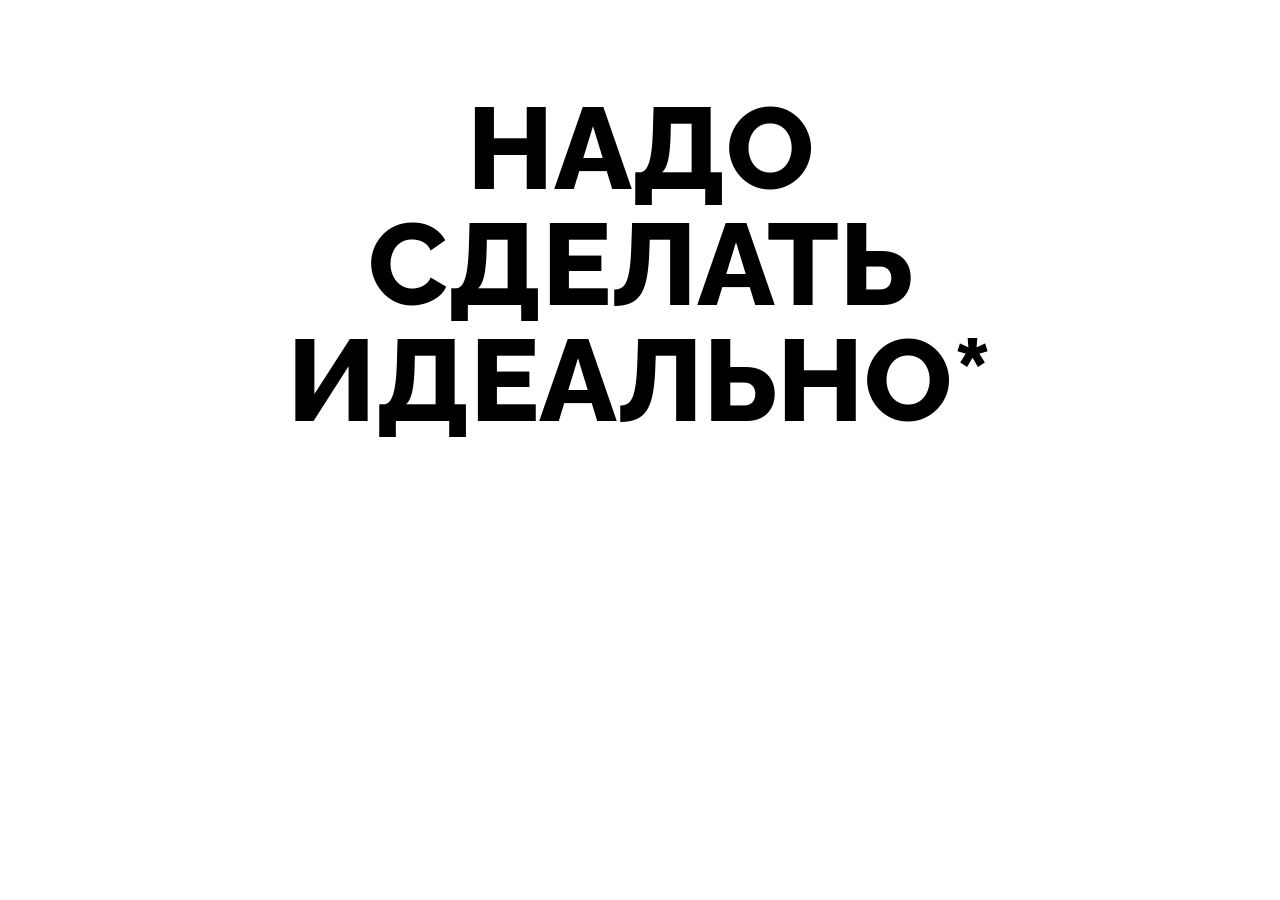
<file: Desktop/nado-sdelat-idealno/index.html>
<!DOCTYPE html>
<html lang="ru">
<head>
    <meta charset="UTF-8">
    <meta name="viewport" content="width=device-width, initial-scale=1.0">
    <link rel="stylesheet" href="./styles/style.css">
    <link rel="stylesheet" href="./styles/fonts.css">
    <link rel="icon" href="./nado_sdelat_idealno-main/favicon.png">
    <title>Надо сделать идеально</title>
</head>
<body class="body">
    <div class="main__title-container">
        <h1 class="main__title">
            <span class="title__row">Надо</span>
            <span class="title__row">сделать</span>
            <span class="title__row">идеально*</span>
        </h1>
    </div>
    <div class="video__container">
        <video class="video__content" src="./nado_sdelat_idealno-main/video/cover-video.mp4" autoplay loop muted poster></video>
    </div>
</body>
</html>
</file>
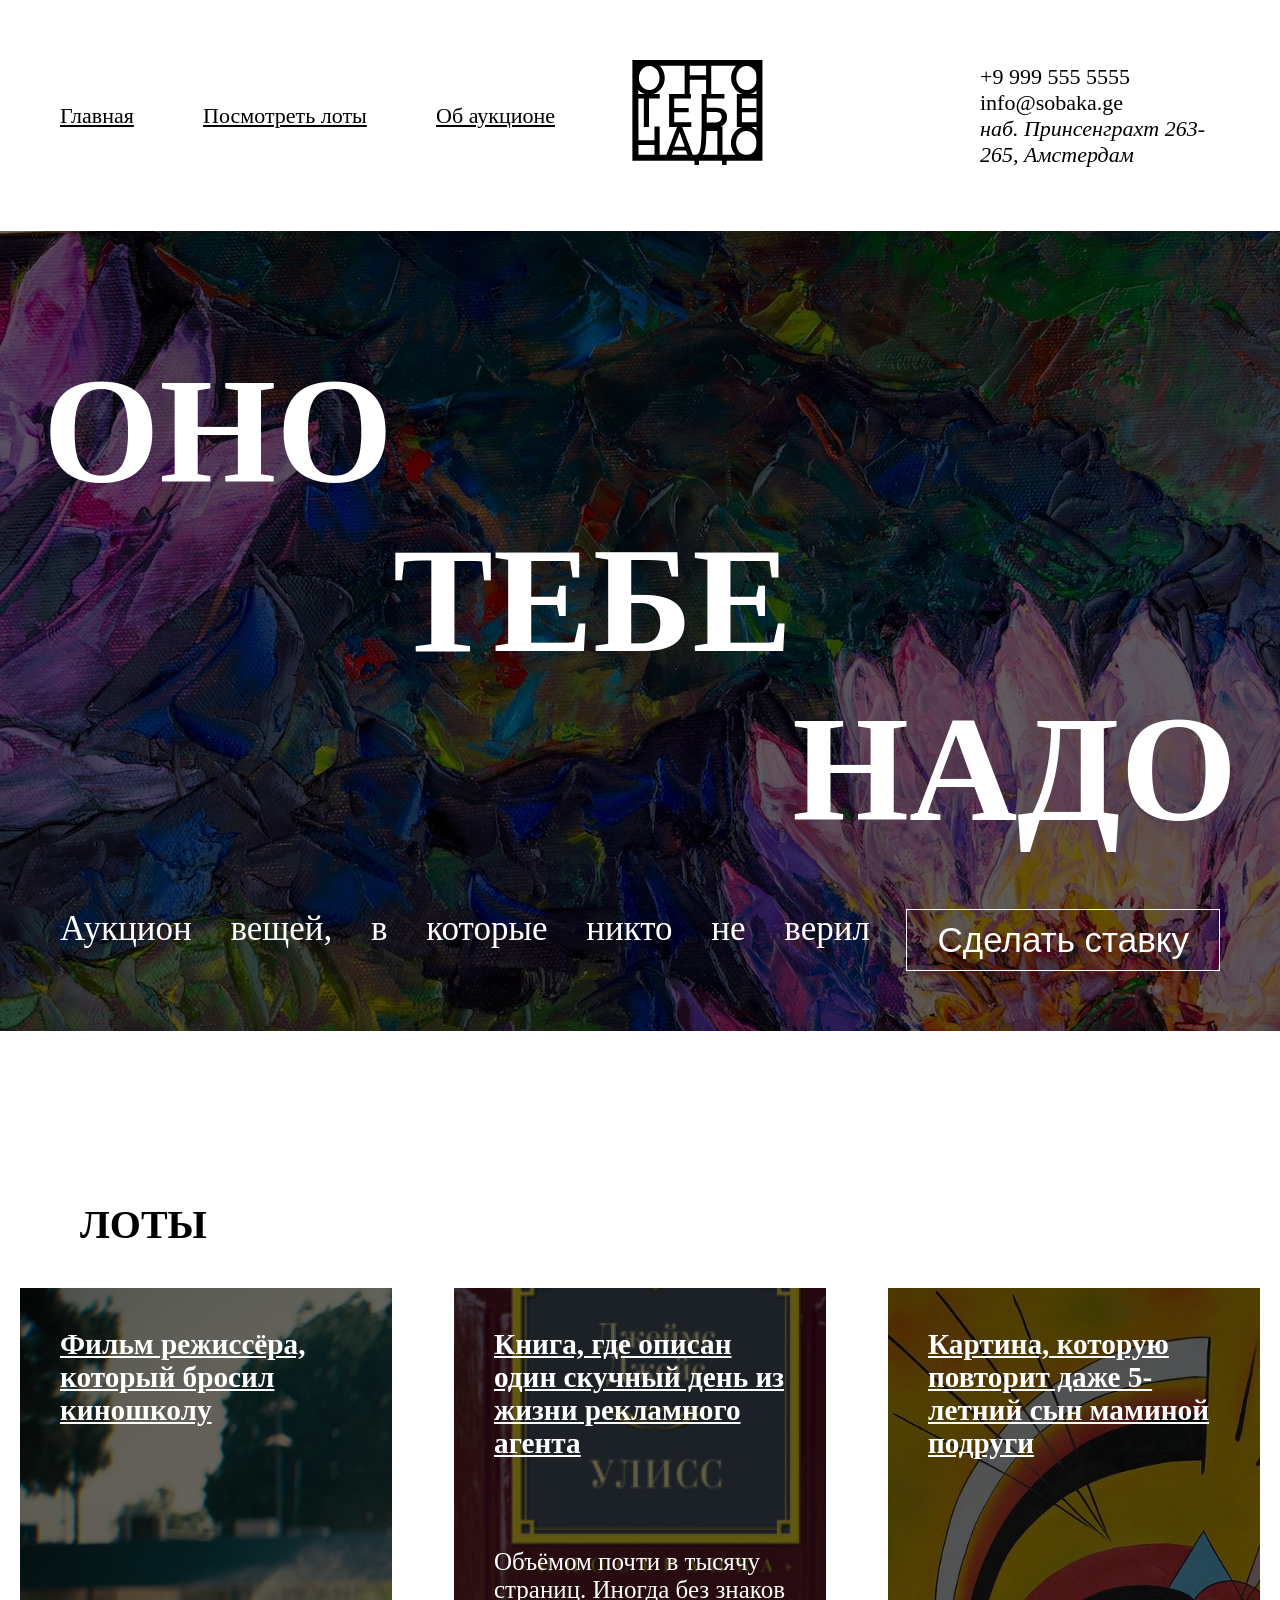
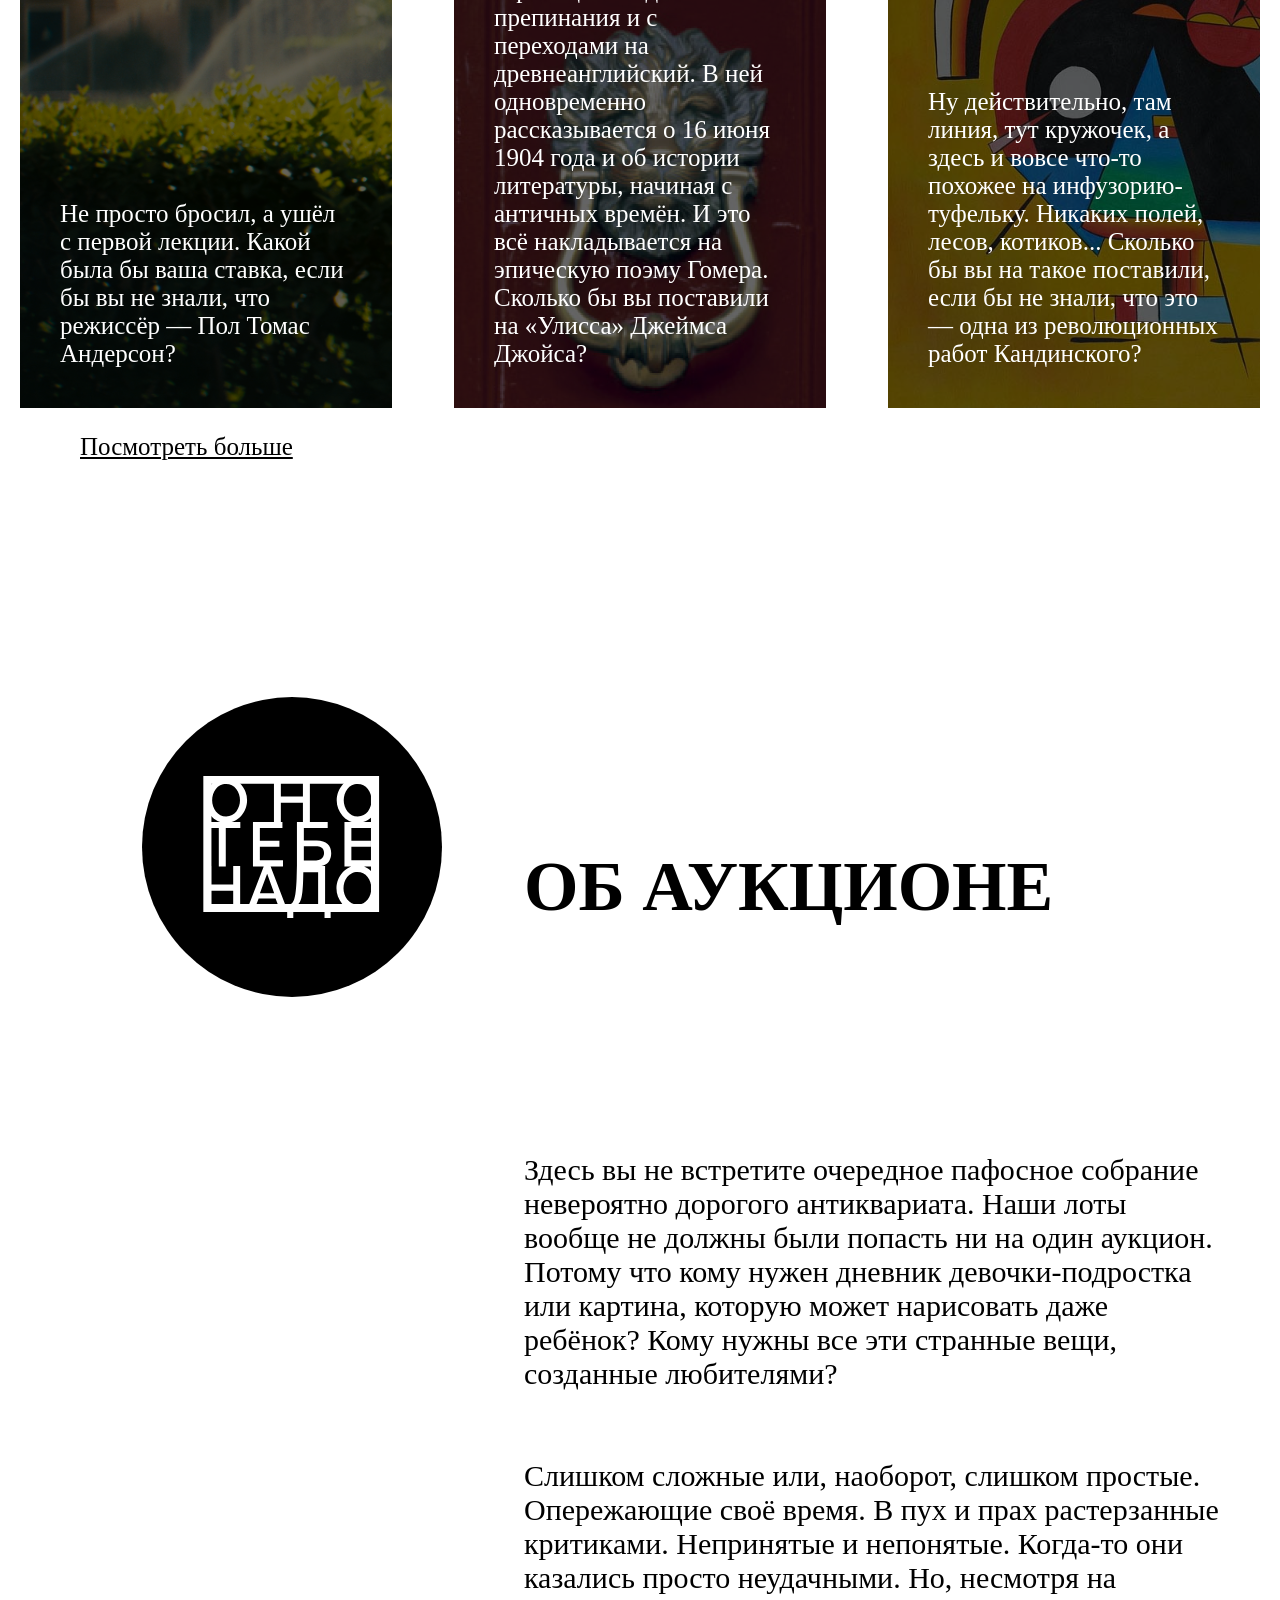
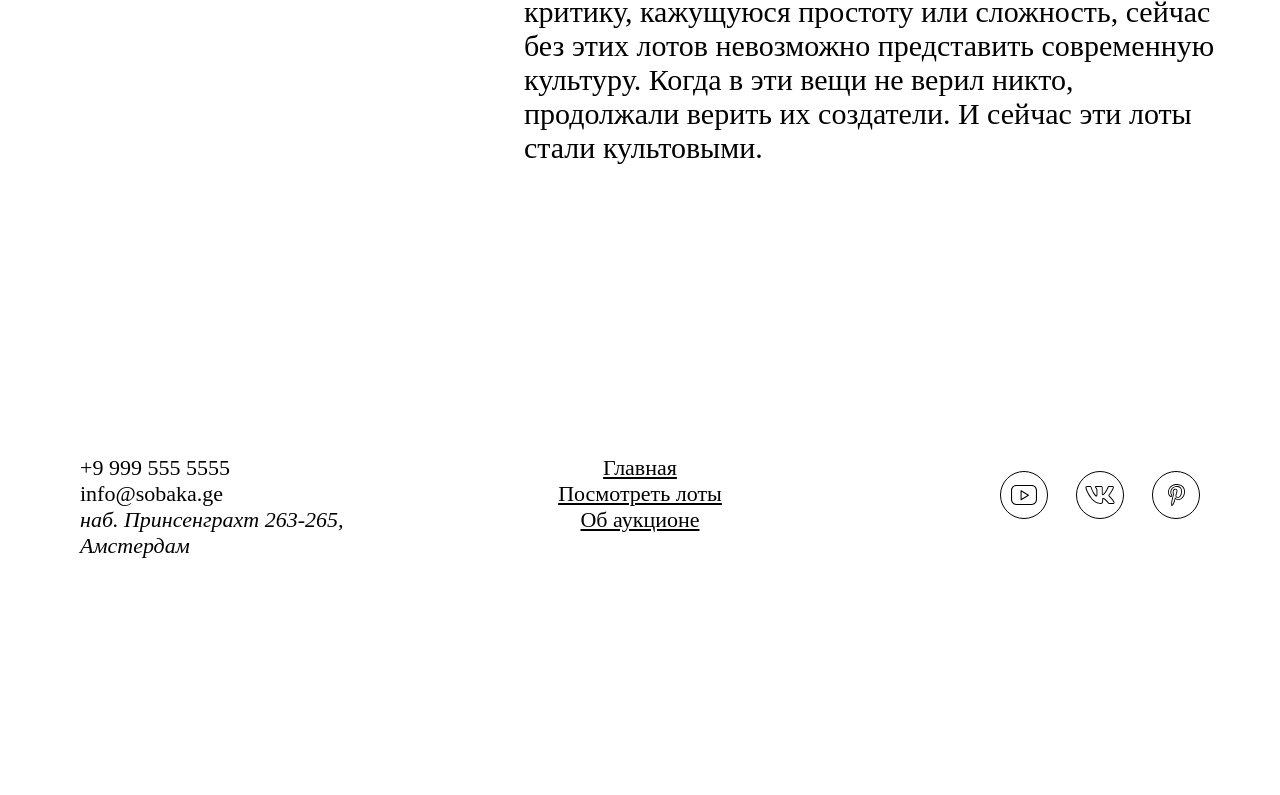
<file: Desktop/2_course_study/yandex.practicum/first-project/index.html>
<!DOCTYPE html>
<html lang="ru">
<head>
    <meta charset="UTF-8">
    <meta name="viewport" content="width=device-width, initial-scale=1.0">
    <title>Document</title>
    <link rel="stylesheet" href="./styles/style.css">
</head>
<body>
    <header class="header">
        <nav class="nav__bar">
            <a class="nav__link" id="active_link">Главная</a>
            <a class="nav__link">Посмотреть лоты</a>
            <a class="nav__link">Об аукционе</a>
        </nav>
        <a class="logo">
            <img src="./images/logo.svg" alt="logo">
        </a>
        <div class="information">
            <p class="telephone_number">+9 999 555 5555</p>
            <p class="email">info@sobaka.ge</p>
            <address>
                наб. Принсенграхт 263-265, Амстердам
            </address>
        </div>

    </header>
    <main class="main">
        <section class="cover">
            <div class="overlay">
                <div class="cover__content">
                    <h1 class="cover__title">
                        <span class="text_left">Оно</span>
                        <span class="text_center">тебе</span>
                        <span class="text_right">надо</span>
                    </h1>
                    <div class="description">
                        <p class="text_in_description">
                            Аукцион вещей, в которые никто не верил
                        </p>
                        <button class="button_in_cover">
                            Сделать ставку
                        </button>
                    </div>
                </div>
            
            
            </div>
        </section>
        <section class="lots">
            <h1 class="lots_title">
                Лоты
            </h1>
            <ul class="lots_list">
                <li class="lot_1">
                    <div class="slot_overlay">
                        <a class="link_in_slot">
                            <article class="lot_text-content">
                                <h3 class="lot_title">
                                    Фильм режиссёра, который бросил киношколу
                                </h3>
                                <p class="lot_text">
                                    Не просто бросил, а ушёл с первой лекции. Какой была бы ваша ставка, если бы вы не знали, что режиссёр — Пол Томас Андерсон?
                                </p>
                            </article>
                        </a>
                    </div>
                </li>
                <li class="lot_2">
                    <div class="slot_overlay">
                        <a class="link_in_slot">
                            
                            <article class="lot_text-content">
                                <h3 class="lot_title">
                                    Книга, где описан один скучный день из жизни рекламного агента
                                </h3>
                                <p class="lot_text">
                                    Объёмом почти в тысячу страниц. Иногда без знаков препинания и с переходами на древнеанглийский. В ней одновременно рассказывается о 16 июня 1904 года и об истории литературы, начиная с античных времён. И это всё накладывается на эпическую поэму Гомера. Сколько бы вы поставили на «Улисса» Джеймса Джойса?
                                </p>
                            </article>
                        
                        </a>
                    </div>
                </li>
                <li class="lot_3">
                    <div class="slot_overlay">
                        <a class="link_in_slot">
                            <article class="lot_text-content">
                                <h3 class="lot_title">
                                    Картина, которую повторит даже 5-летний сын маминой подруги
                                </h3>
                                <p class="lot_text">
                                    Ну действительно, там линия, тут кружочек, а здесь и вовсе что-то похожее на инфузорию-туфельку. Никаких полей, лесов, котиков... Сколько бы вы на такое поставили, если бы не знали, что это — одна из революционных работ Кандинского?
                                </p>
                            </article>
                        </a>
                    </div>
                </li>
            </ul>
            <a class="link" id="slots_down_link">
                Посмотреть больше
            </a>
        </section>
        <section class="about">
            <div class="about_logo">
                <div id="logo_icon"><img id="logo__about" src="./images/logo.svg"></div>
            </div>
            <div class="space_between"></div>
            <h1 class="about_title">
                Об аукционе
            </h1>
            <p class="about_text text_1">
                Здесь вы не встретите очередное пафосное собрание невероятно дорогого антиквариата. Наши лоты вообще не должны были попасть ни на один аукцион. Потому что кому нужен дневник девочки-подростка или картина, которую может нарисовать даже ребёнок? Кому нужны все эти странные вещи, созданные любителями?
            </p>
            <p class="about_text text_2">
                Слишком сложные или, наоборот, слишком простые. Опережающие своё время. В пух и прах растерзанные критиками. Непринятые и непонятые. Когда-то они казались просто неудачными. Но, несмотря
на критику, кажущуюся простоту или сложность, сейчас без этих лотов невозможно представить современную культуру. Когда в эти вещи не верил никто, продолжали верить их создатели. И сейчас эти лоты стали культовыми.  
            </p>
        </section>
    </main>
    <footer class="footer">
        <div id="information">
            <p class="telephone_number">+9 999 555 5555</p>
            <p class="email">info@sobaka.ge</p>
            <address>
                наб. Принсенграхт 263-265, Амстердам
            </address>
        </div>
        <nav class="footer_navigation">
            <a class="active_link nav__link">Главная</a>
            <a class="nav__link">Посмотреть лоты</a>
            <a class="nav__link">Об аукционе</a>

        </nav>
        <ul class="footer_social_media">
            <li id="youtube">
                <img src="./images/YouTube.svg" alt="youtube">
            </li>
            <li id="vkontakte">
                <img src="./images/VK.svg" alt="youtube">
            </li>
            <li id="pinterest">
                <img src="./images/Pinterest.svg" alt="youtube">
            </li>
        </ul>
    </footer>
</body>
</html>
</file>
<file: Desktop/nado-sdelat-idealno/styles/style.css>
*,
*::after,
*::before{
    box-sizing: border-box;
}

html {
    height: 100%;
}

h1,
p,
body {
    padding: 0;
    margin: 0;
}

body {
    height: 100%;
    width: 100vw;
    overflow-x: hidden;
    position: relative;
}

.video__container {
    width: 100vw;
    height: 100vh;
    position: absolute;
    z-index: -1;
}

.main__title {
    display: flex;
    flex-direction: column;
    align-items: center;
    z-index: 0;
    text-align: center;
    font-family: 'Raleway';
    font-style: 'ExtraBold';
    font-weight: 900;
    font-size: 116px;
    letter-spacing: 3.5%;
    text-transform: uppercase;
    line-height: 100%;
    cursor: pointer;
}

.main__title-container{
    display: flex;
    position: absolute;
    width: 100vw;
    margin-top: 7%;
    justify-content: center;
}



.main__title:hover::after{
    content: "На самом деле нет. \A Важнее - научиться ошибаться.";
    white-space: pre;
    background-color: white;
    border-radius: 20px;
    border: 2px black solid;
    box-shadow: 0 13px black;
    width: 700px;
    height: 130px;
    text-wrap: wrap;
    font-style: "Regular";
    font-weight: 400;
    font-size: 35px;
    text-transform: none;
    position: absolute;
    top: 25%;
    right: 7%;
    letter-spacing: 0;
    line-height: 35px;
    display: flex;
    align-items: center;
    justify-content: left;
    padding: 20px 40px;
    text-align: left;
}

.video__content {
    width: 100%;
    height: auto;
}
</file>
<file: Desktop/nado-sdelat-idealno/styles/fonts.css>
@font-face {
    font-family: 'Raleway' ;
    src: url('../nado_sdelat_idealno-main/fonts/Raleway-ExtraBold.woff') format('woff');
    font-style: 'ExtraBold';
    font-weight: 900;
}
@font-face {
    font-family: 'Raleway';
    src: url('../nado_sdelat_idealno-main/fonts/Raleway-ExtraBold.woff') format('woff2');
    font-style: 'ExtraBold';
    font-weight: 900;

}
@font-face {
    font-family: 'Raleway';
    src: url('../nado_sdelat_idealno-main/fonts/Raleway-Regular.woff') format('woff');
    font-style: 'Regular';
    font-weight: 400;

}
@font-face {
    font-family: 'Raleway';
    src: url('../nado_sdelat_idealno-main/fonts/Raleway-Regular.woff') format('woff');
    font-style: 'Regular';
    font-weight: 400;

}
</file>
<file: Desktop/2_course_study/yandex.practicum/first-project/styles/style.css>
* {
    box-sizing: border-box;
}

body,
h1,
h2,
h3,
h4,
h5,
h6,
p {
    margin: 0;
    padding: 0;
}

.header{
    display: grid;
    grid-template-areas: "navigation logo information"
    "navigation logo information"
    "navigation logo nformation";
    font-size: 22px;
    padding: 60px;
    width: 100%;
}
.nav__bar{
    grid-area: "navigation";
    align-content: center;
    justify-self: flex-start;
    display: flex;
    justify-content: space-between;
    align-items: center;
    width: 100%;
    text-decoration: underline;
    cursor: pointer;
}
.nav__link:hover{
    color: rgb(19, 19, 186);
}
.logo{
    grid-area: "logo";
    align-content: center;
    justify-self: center;
}
.information{
    grid-area: "information";
    align-content: center;
    justify-self: flex-end;
    text-wrap: wrap;
    max-width: 240px;
}

.cover{
    position: relative;
    color: white;
    height: 800px;
    background-image: url(../images/cover.jpg);

}

.text_left{
    text-align: left;
    align-self: start;
}
.text_center{
    text-align: center;
    align-self: center;
}
.text_right{
    text-align: right;
    align-self: end;
}

.cover__content{
    display: flex;
    flex-direction: column;
    justify-content: space-between;

    height: 100%;
    width: 100%;
    padding: 60px;
}

.cover__title{
    flex: 3;
    text-transform: uppercase;
    display: flex;
    justify-content: center;
    font-size: 150px;
    max-width: 75%;
    margin: auto;
    max-height: 75%;
    
}

.description{
    display: flex;
    justify-content: space-between;
    font-size: 35px;
}
.text_in_description{
    word-spacing: 30px;
}
.button_in_cover{
    background-color: rgb(255 255 255 / 0);
    border: white 1px solid;
    color: white;
    font-size: 35px;
    padding: 10px 30px;
    max-height: 80px;
    cursor: pointer;
}

.button_in_cover:hover{
    color: rgb(116, 116, 196);
    border: rgb(116, 116, 196) 1px solid;

}   

.overlay{
    position: absolute;
    width: 100%;
    height: 100%;
    background-color: rgb(0 0 0 / 0.6);
}

.lots{
    margin-top: 150px;
    padding: 20px;

}
.lots_title{
    text-transform: uppercase;
    font-size: 40px;
    margin-bottom: 40px;
    margin-left: 60px
}
#slots_down_link{
    margin-left: 60px;
    margin-top: 50px;
    text-decoration: underline;
    font-size: 25px;
    cursor: pointer;
}
#slots_down_link:hover{
    color: rgb(19, 19, 186);
}

.slot_overlay{
    width: 100%;
    height: 100%;
    background-color: rgb(0 0 0 / 0.6);
}
.slot_overlay:hover{
    background-color: rgb(0 0 0 / 0.8);
}

.lots_list{
    display: flex;
    justify-content: space-between;
    gap: 5%;
    height: 80vh;
    color: white;
    font-size: 25px;
    padding: 0;
}
.lot_text-content{
    display: flex;
    flex-direction: column;
    justify-content: space-between;
    padding: 40px;
    height: 100%;
    width: 100%;
}
.link_in_slot{
    position: relative;
    cursor: pointer;
}

.lot_title{
    text-decoration: underline;
    font-weight: bold;
}

.lot_1{
    background-size: cover;
    background-image: url(../images/lot1.jpg);
    width: 33%;
}
.lot_2{
    background-size: cover;
    background-image: url(../images/lot2.jpg);
    width: 33%;

}.lot_3{
    background-size: cover;
    background-image: url(../images/lot3.jpg);
    width: 33%;
}


.about{
    padding: 60px;
    display: grid;
    grid-template-columns: 1fr 1fr 1fr 1fr 1fr;
    grid-template-rows: 1fr 1fr 1fr 1fr;
    font-size: 30px;


}
#logo__about{
    width: 200px;
    height: auto;
    filter: invert(100%);
}
.about_logo{
    grid-area: "about_logo";
    grid-column: 1 / 3;
    grid-row: 1 / 3;
    align-self: center;
    justify-self: center;

}
/* .about_content{
    grid-area: "about_content";
    grid-column: 3 / -1;
    grid-row: 1 / -1;
    /* display: flex;
    flex-direction: column; */
} */

.space_between{
    grid-row: 1/ 2;
    grid-column: 3 / -1;
}
.about_title{
    font-size: 70px;
    grid-area: "title";
    grid-row: 2 / 4;
    grid-column: 3 / -1;
    text-transform: uppercase;
}
.text_1{
    grid-area: "text_1";
    grid-row: 3 / 4;
    grid-column: 3 / -1;
}
.text_2{
    grid-area: "text_2";
    grid-row: 4 / 5;
    grid-column: 3 / -1;
}
.about_text{

}

#logo_icon{
    display: flex;
    align-items: center;
    justify-content: center;
    width: 300px;
    height: 300px;
    background-color: black;
    border-radius: 50%;
    
}

.footer{
    margin-top: 150px;
    padding: 80px;
    display: grid;
    justify-content: space-between;
    grid-template-columns: 1fr 1fr 1fr 1fr 1fr 1fr;
    grid-template-rows: 1fr 1.5fr;
    
}

#information{
    font-size: 22px;
    grid-area: "information";
    grid-column: 1 / 3;
    grid-row: 1 / 1;
}

.footer_navigation{
    display: flex;
    flex-direction: column;
    font-size: 22px;
    align-items: center;
    text-decoration: underline;
    grid-area: "footer_nav";
    grid-column: 3 / 5;
    grid-row: 1 / 1;
    cursor: pointer;
}

.footer_social_media{
    display: flex;
    justify-content: space-between;
    gap: 10%;
    list-style-type: none;
    grid-area: "social_media";
    grid-column: 5 / -1;
    grid-row: 1 / 1;
    justify-self: end;
    padding: 0;
    min-width: 200px;
    cursor: pointer;

}

#active_link{
    text-decoration: none;
}
</file>
